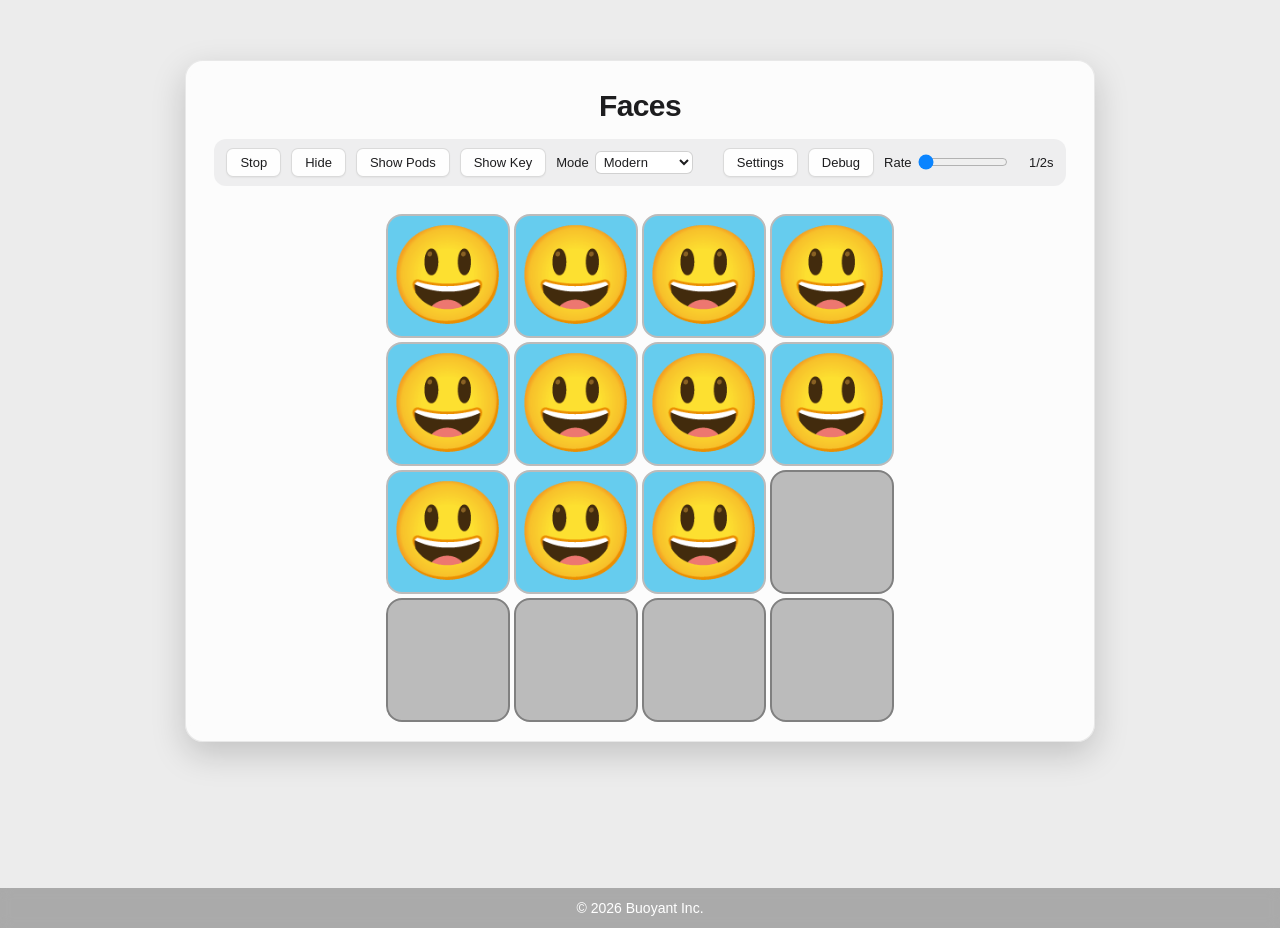
<file: web/index.html>
<!DOCTYPE html>
<HTML>

<HEAD>
  <!--
	SPDX-FileCopyrightText: 2022 Buoyant Inc.
	SPDX-License-Identifier: Apache-2.0

	Copyright 2022 Buoyant Inc.

	Licensed under the Apache License, Version 2.0 (the "License"); you may
	not use this file except in compliance with the License.  You may obtain
	a copy of the License at

	     http:#www.apache.org/licenses/LICENSE-2.0

	Unless required by applicable law or agreed to in writing, software
	distributed under the License is distributed on an "AS IS" BASIS,
	WITHOUT WARRANTIES OR CONDITIONS OF ANY KIND, either express or implied.
	See the License for the specific language governing permissions and
	limitations under the License.

	NOTE (faces-gui-mac-app): This file is a near-verbatim copy of
	faces-demo's assets/html/index.html. The only changes are:
	  1. The Go server's %%{...} template placeholders in the faces-config
	     block are replaced with safe static defaults; sim.js overwrites the
	     block at runtime with the live settings from the native app.
	  2. sim.js is loaded BEFORE faces.js to install the self-contained
	     face/smiley/color backend simulator (fake XMLHttpRequest). -->

  <!-- charset is required: buoyant.js/toolbar.js contain UTF-8 emoji literals,
       and without it WebKit/Chrome fall back to Latin-1 (mojibake). -->
  <meta charset="utf-8">

  <Title>Faces</Title>

  <link rel="stylesheet" href="faces.css?v=41">
  <link rel="stylesheet" href="theme.css">
  <link rel="stylesheet" href="buoyant.css?v=27">
  <link rel="stylesheet" href="cavern.css?v=27">
  <link rel="stylesheet" href="space.css?v=27">
  <link rel="stylesheet" href="garden.css?v=27">
  <link rel="stylesheet" href="claude.css?v=27">
  <link rel="stylesheet" href="fireworks.css?v=30">
  <link rel="stylesheet" href="snake.css?v=34">
  <link rel="stylesheet" href="derby.css?v=34">
  <link rel="stylesheet" href="bricks.css?v=51">
  <!-- skin.css restyles the chrome (card/toolbar/buttons) to feel macOS-native
       and defines the selectable appearances; loaded last so it can override. -->
  <link rel="stylesheet" href="skin.css?v=30">
  <!-- stats.css — unified HUD pills for all fun modes -->
  <link rel="stylesheet" href="stats.css?v=50">
</HEAD>

<!-- The appearance class is set live from Settings by sim.js (skin-system default). -->
<BODY class="skin-system">
  <div class="wrapper">
    <H1 style="text-align: center;">Faces</H1>

    <div id="toolbar" class="toolbar">
      <input id="btnToggle" type="button" value="Init..." class="roundedButton" />
      <input id="btnCounters" type="button" value="Init..." class="roundedButton" />
      <input id="btnShowPods" type="button" value="Init..." class="roundedButton" />
      <input id="btnShowKey" type="button" value="Show Key" class="roundedButton" style="display: none;" />
      <label id="modeControl" class="mode-control">
        <span>Mode</span>
        <select id="visualMode">
          <option value="legacy">Legacy</option>
          <option value="classic">Modern</option>
          <option value="buoyant">Buoyant</option>
          <option value="space">Space</option>
          <option value="cavern">Cavern</option>
          <option value="garden">Garden</option>
          <option value="claude">Claude &#x2736;</option>
          <option value="fireworks">Fireworks</option>
          <option value="snake">Snake Duel</option>
          <option value="derby">Grand Prix</option>
          <option value="bricks">Bricks</option>
        </select>
      </label>
      <div id="userDiv" class="inline">
        User: <input id="userName" contenteditable="true" placeholder="unknown">
      </div>
      <div id="timer" class="inline"></div>
    </div>

    <div id="keyPopup" class="key-popup-overlay" style="display: none;">
      <div class="key-popup-content">
        <div class="key-popup-header">
          <h2>Legend</h2>
          <button id="btnCloseKey" class="key-popup-close">&times;</button>
        </div>
        <div id="keyPopupBody" class="key-popup-body"></div>
      </div>
    </div>

    <div id="main">
      <div id="column1" class="inline-block float-left">
        <div id="cells" class="vert-margins"></div>
      </div>

      <div id="column2" class="inline-block float-left pod-stats">
        <div id="pods" class="vert-margins"></div>
      </div>

      <div id="column3" class="inline-block margins">
        <div id="key" class="vert-margins margin-left"></div>
      </div>
    </div>

    <div id="xhr"></div>

    <!-- <div id="log" class="log"><div> -->
  </div>

  <!-- Scene layers. Both must be DIRECT children of <body>: position:fixed
       full-bleed, and any transformed ancestor (the floating .wrapper uses
       translateX) would become the containing block and shrink them. -->
  <div id="buoyant-root" class="buoyant-root" aria-label="Buoyant Faces scene">
    <canvas id="buoyant-canvas"></canvas>
    <div class="buoyant-hud">
      <span id="buoyant-mode-label">Buoyant</span>
      <span id="buoyant-counts">0 active</span>
    </div>
  </div>

  <div id="cavern-root" class="cavern-root" aria-label="Cavern Faces scene">
    <canvas id="cavern-canvas"></canvas>
    <div class="cavern-hud">
      <span id="cavern-mode-label">Cavern</span>
      <span id="cavern-counts">0 explorers</span>
    </div>
  </div>

  <div id="space-root" class="space-root" aria-label="Space Faces scene">
    <canvas id="space-canvas"></canvas>
    <div class="space-hud">
      <span id="space-mode-label">Space</span>
      <span id="space-counts">0 missions</span>
    </div>
  </div>

  <div id="garden-root" class="garden-root" aria-label="Garden Faces scene">
    <canvas id="garden-canvas"></canvas>
    <div class="garden-hud">
      <span id="garden-mode-label">Garden</span>
      <span id="garden-counts">0 growing</span>
    </div>
  </div>

  <!-- claude-root: direct body child — transformed .wrapper would be the containing block for fixed -->
  <div id="claude-root" class="claude-root" aria-label="SYNAPSE neural network scene">
    <canvas id="claude-canvas"></canvas>
    <div class="claude-hud">
      <span id="claude-mode-label">SYNAPSE</span>
      <span id="claude-counts">0 signals</span>
    </div>
  </div>

  <!-- fireworks-root: fully procedural night-sky fireworks scene (no image asset) -->
  <div id="fireworks-root" class="fireworks-root" aria-label="Grand Finale fireworks scene">
    <canvas id="fireworks-canvas"></canvas>
    <div class="fireworks-hud">
      <span id="fireworks-mode-label">Fireworks</span>
      <span id="fireworks-counts">0 aloft</span>
    </div>
  </div>

  <!-- snake-root / derby-root: interactive keyboard game modes (procedural; HUD drawn on canvas) -->
  <div id="snake-root" class="snake-root" aria-label="Tint Snake Duel game">
    <canvas id="snake-canvas"></canvas>
  </div>

  <div id="derby-root" class="derby-root" aria-label="Slipstream Derby game">
    <canvas id="derby-canvas"></canvas>
  </div>

  <!-- bricks-root: fully procedural brick-wall mosaic scene (no image asset) -->
  <div id="bricks-root" class="bricks-root" aria-label="Brickworks wall scene">
    <canvas id="bricks-canvas"></canvas>
  </div>

  <footer class="site-footer">
    &copy; <span id="copyright-year"></span> Buoyant Inc.
  </footer>

  <script id="faces-config" type="application/json">
  {
    "user": "unknown",
    "userAgent": "faces-gui-mac-app",
    "userHeader": "X-Faces-User",
    "numRows": 4,
    "numCols": 4,
    "edgeSize": 1,
    "startActive": true,
    "hideKey": true,
    "showPods": false,
    "paintIntervalMs": 32000,
    "visualMode": "classic",
    "slowThresholdMs": 300
  }
  </script>
  <!-- status.js: shared HTTP-status classifier; must load before everything else -->
  <script src="status.js?v=1"></script>
  <script src="sim.js?v=34"></script>
  <script src="faces.js?v=51"></script>
  <script src="theme.js?v=27"></script>
  <script src="layout.js?v=29"></script>
  <!-- stats.js must load before scene scripts so __FACES_STATS__ is defined -->
  <script src="stats.js?v=51"></script>
  <!-- gamecore.js: shared engine for the game modes; must load before snake/derby -->
  <script src="gamecore.js?v=36"></script>
  <script src="buoyant.js?v=51"></script>
  <script src="cavern.js?v=51"></script>
  <script src="space.js?v=51"></script>
  <script src="garden.js?v=51"></script>
  <script src="claude.js?v=51"></script>
  <script src="fireworks.js?v=51"></script>
  <script src="snake.js?v=42"></script>
  <script src="derby.js?v=41"></script>
  <script src="bricks.js?v=57"></script>
  <script src="toolbar.js?v=34"></script>
  <script src="debug.js?v=28"></script>
</BODY>

</HTML>
</file>
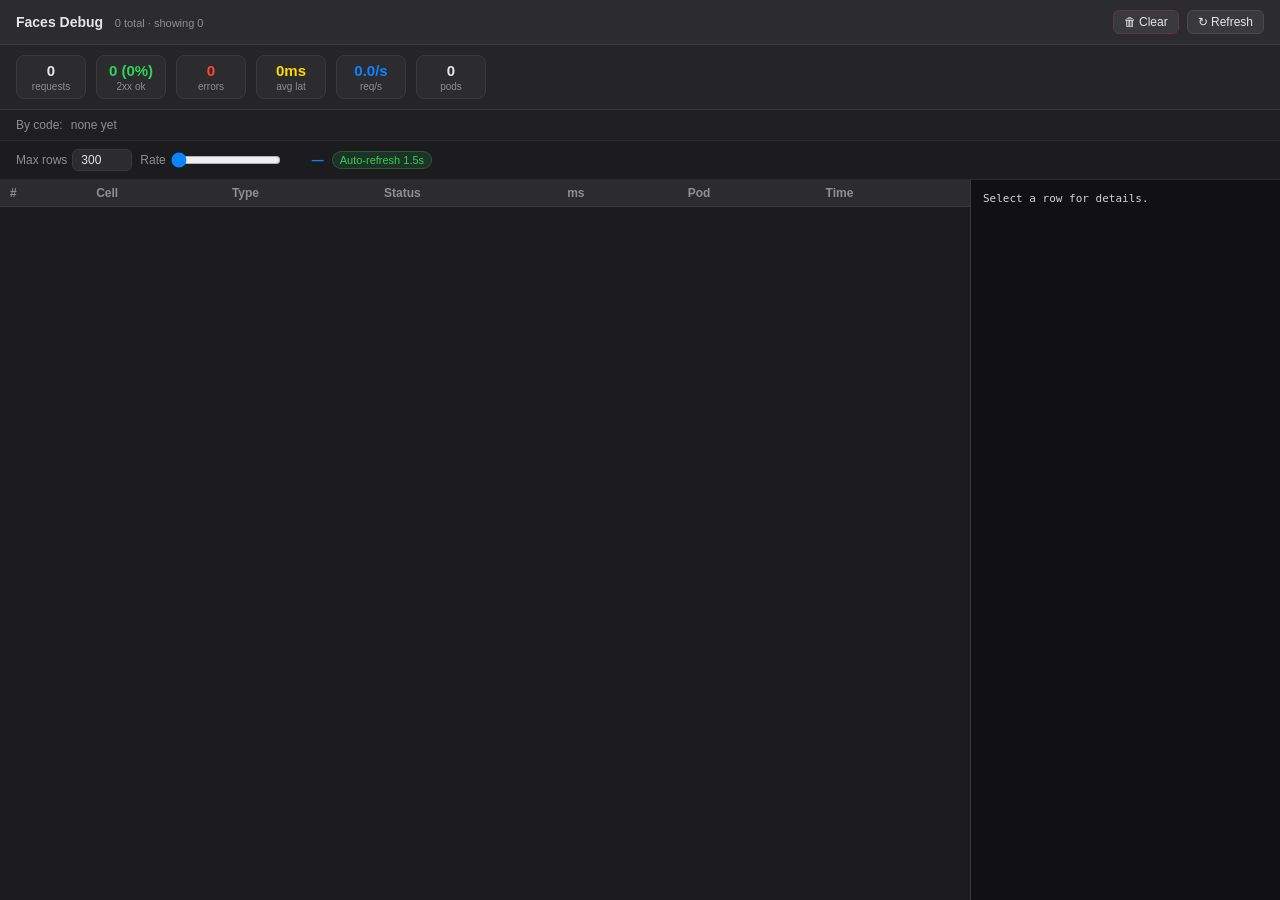
<file: web/debug-window.html>
<!DOCTYPE html>
<html lang="en">
<head>
<meta charset="utf-8">
<meta name="viewport" content="width=device-width,initial-scale=1">
<title>Faces Debug</title>
<style>
* { box-sizing: border-box; margin: 0; padding: 0; }
body {
  font-family: -apple-system, BlinkMacSystemFont, "Helvetica Neue", sans-serif;
  font-size: 13px;
  background: #1c1c1e;
  color: #e5e5ea;
  height: 100vh;
  display: flex;
  flex-direction: column;
  overflow: hidden;
}

/* ── Header ─────────────────────────────────────────────────────────── */
.dw-header {
  display: flex;
  align-items: center;
  justify-content: space-between;
  padding: 10px 16px;
  background: #2c2c2e;
  border-bottom: 1px solid #3a3a3c;
  flex-shrink: 0;
}
.dw-header strong { font-size: 14px; }
.dw-header small  { color: #8e8e93; font-size: 11px; margin-left: 8px; }
.dw-header button {
  background: #3a3a3c;
  border: 1px solid #4a4a4c;
  border-radius: 6px;
  color: #e5e5ea;
  font-size: 12px;
  cursor: pointer;
  padding: 4px 10px;
}
.dw-header button:hover { background: #4a4a4c; }
.dw-actions { display: flex; gap: 8px; }
#dw-clear { border-color: #5a3a3c; }
#dw-clear:hover { background: #5a2c2e; }

/* ── Overview bar ───────────────────────────────────────────────────── */
.dw-overview {
  display: flex;
  gap: 10px;
  padding: 10px 16px;
  background: #252527;
  border-bottom: 1px solid #3a3a3c;
  flex-shrink: 0;
  flex-wrap: wrap;
}
.dw-stat {
  display: flex;
  flex-direction: column;
  align-items: center;
  min-width: 70px;
  padding: 6px 10px;
  background: #2c2c2e;
  border: 1px solid #3a3a3c;
  border-radius: 8px;
}
.dw-stat-val   { font-weight: 600; font-size: 15px; }
.dw-stat-label { font-size: 10px; color: #8e8e93; margin-top: 2px; }
.dw-ok  { color: #30d158; }
.dw-err { color: #ff453a; }
.dw-lat { color: #ffd60a; }
.dw-rps { color: #0a84ff; }

/* ── Per-status-code breakdown ───────────────────────────────────────── */
.dw-codes {
  display: flex;
  gap: 6px;
  flex-wrap: wrap;
  align-items: center;
  padding: 8px 16px;
  background: #1f1f21;
  border-bottom: 1px solid #2c2c2e;
  flex-shrink: 0;
  font-size: 12px;
}
.dw-codes .dw-codes-label { color: #8e8e93; margin-right: 2px; }
.dw-code {
  display: inline-flex;
  gap: 5px;
  align-items: baseline;
  padding: 2px 8px;
  border-radius: 6px;
  background: #2c2c2e;
  border: 1px solid #3a3a3c;
  font-variant-numeric: tabular-nums;
}
.dw-code b { font-weight: 700; }
.dw-code .dw-code-n { color: #8e8e93; }
.dw-code.c-ok   b { color: #30d158; }
.dw-code.c-warn b { color: #ffd60a; }  /* 3xx / 429 / 599 */
.dw-code.c-bad  b { color: #ff453a; }  /* 4xx (non-429) / 5xx / 0 */

/* ── Toolbar ────────────────────────────────────────────────────────── */
.dw-toolbar {
  display: flex;
  align-items: center;
  gap: 8px;
  padding: 8px 16px;
  background: #1c1c1e;
  border-bottom: 1px solid #2c2c2e;
  flex-shrink: 0;
}
.dw-toolbar label {
  font-size: 12px;
  color: #8e8e93;
  display: flex;
  align-items: center;
  gap: 5px;
}
.dw-toolbar input[type="text"] {
  background: #2c2c2e;
  border: 1px solid #3a3a3c;
  border-radius: 6px;
  color: #e5e5ea;
  font-size: 12px;
  padding: 3px 8px;
  width: 60px;
}
.dw-rate input[type="range"] { width: 110px; accent-color: #0a84ff; cursor: pointer; vertical-align: middle; }
#dw-rate-val { display: inline-block; min-width: 38px; text-align: right; font-variant-numeric: tabular-nums; color: #0a84ff; font-weight: 600; }
.dw-auto-badge {
  font-size: 11px;
  color: #30d158;
  background: rgba(48, 209, 88, 0.12);
  border: 1px solid rgba(48,209,88,0.25);
  border-radius: 10px;
  padding: 2px 7px;
}

/* ── Split body ──────────────────────────────────────────────────────── */
.dw-body {
  display: flex;
  flex: 1;
  overflow: hidden;
}

/* ── Request table ───────────────────────────────────────────────────── */
.dw-table-wrap {
  flex: 1;
  overflow-y: auto;
  overflow-x: hidden;
}
table { width: 100%; border-collapse: collapse; font-size: 12px; }
thead th {
  position: sticky;
  top: 0;
  background: #2c2c2e;
  padding: 6px 10px;
  text-align: left;
  font-weight: 600;
  color: #8e8e93;
  border-bottom: 1px solid #3a3a3c;
  white-space: nowrap;
}
tbody tr { cursor: pointer; }
tbody tr:hover { background: #2c2c2e; }
tbody tr.sel  { background: #3a3a3c; }
tbody td {
  padding: 4px 10px;
  border-bottom: 1px solid #222224;
  white-space: nowrap;
  overflow: hidden;
  text-overflow: ellipsis;
  max-width: 140px;
}
.ok  { color: #30d158; }
.bad { color: #ff453a; }
.warn { color: #ffd60a; }

/* ── Detail panel ────────────────────────────────────────────────────── */
.dw-detail {
  width: 310px;
  flex-shrink: 0;
  border-left: 1px solid #3a3a3c;
  display: flex;
  flex-direction: column;
  overflow: hidden;
}
.dw-detail pre {
  flex: 1;
  overflow: auto;
  padding: 12px;
  font-size: 11px;
  font-family: "SF Mono", Menlo, monospace;
  color: #d4d4d8;
  background: #111113;
  white-space: pre-wrap;
  word-break: break-all;
}
</style>
</head>
<body>
<div class="dw-header">
  <div>
    <strong>Faces Debug</strong>
    <small id="dw-summary">loading…</small>
  </div>
  <div class="dw-actions">
    <button id="dw-clear" title="Clear all captured requests and start fresh">&#x1F5D1; Clear</button>
    <button id="dw-refresh">&#x21BB; Refresh</button>
  </div>
</div>
<div class="dw-overview" id="dw-overview"></div>
<div class="dw-codes" id="dw-codes"></div>
<div class="dw-toolbar">
  <label>
    Max rows
    <input type="text" id="dw-limit" value="300">
  </label>
  <label class="dw-rate" title="Fun-mode request rate (events/sec admitted to the scene). Applies to the live app.">
    Rate
    <input type="range" id="dw-rate" min="0" max="1" step="0.01" value="0">
    <span id="dw-rate-val">—</span>
  </label>
  <span class="dw-auto-badge">Auto-refresh 1.5s</span>
</div>
<div class="dw-body">
  <div class="dw-table-wrap">
    <table>
      <thead><tr>
        <th>#</th><th>Cell</th><th>Type</th><th>Status</th>
        <th>ms</th><th>Pod</th><th>Time</th>
      </tr></thead>
      <tbody id="dw-tbody"></tbody>
    </table>
  </div>
  <div class="dw-detail">
    <pre id="dw-detail">Select a row for details.</pre>
  </div>
</div>

<script src="status.js"></script>
<script>
// debug-window.html — pop-out panel loaded by DebugWindowController (NSPanel).
// Swift calls window.__refresh__(jsonString) on a 1.5s timer.
// Falls back to self-updating via webkit.messageHandlers.getDebugEntries if available.

var entries = [];
var selected = null;
var limitEl  = document.getElementById("dw-limit");
var summaryEl = document.getElementById("dw-summary");
var overviewEl = document.getElementById("dw-overview");
var codesEl  = document.getElementById("dw-codes");
var tbody    = document.getElementById("dw-tbody");
var detailEl = document.getElementById("dw-detail");

// ── RPS control ──────────────────────────────────────────────────────────────
// Mirrors the toolbar slider's log scale. Drives the live app's fun-mode rate
// through Swift (messageHandlers.setDebugRate → __applyRateFromExternal__).
var rateEl    = document.getElementById("dw-rate");
var rateValEl = document.getElementById("dw-rate-val");
var rateCap   = 20;            // updated from each snapshot (200 in super mode)
var LOG_MIN   = Math.log2(0.5);
function logMax()       { return Math.log2(rateCap); }
function sliderToRate(p){ return Math.max(0.5, Math.min(rateCap, Math.pow(2, LOG_MIN + p * (logMax() - LOG_MIN)))); }
function rateToSlider(r){ return (Math.log2(Math.max(0.5, r)) - LOG_MIN) / (logMax() - LOG_MIN); }
function fmtRate(r) {
  if (r < 1)  return "1/" + Math.round(1 / r) + "s";
  if (r >= 10) return Math.round(r) + "/s";
  return (Math.round(r * 10) / 10) + "/s";
}
function setRateInfo(rate, max) {
  if (typeof max === "number" && max > 0) rateCap = max;
  // Don't yank the slider out from under an active drag.
  if (document.activeElement === rateEl) return;
  rateEl.value = rateToSlider(rate);
  rateValEl.textContent = fmtRate(rate);
}
rateEl.addEventListener("input", function () {
  rateValEl.textContent = fmtRate(sliderToRate(parseFloat(rateEl.value)));
});
rateEl.addEventListener("change", function () {
  var r = sliderToRate(parseFloat(rateEl.value));
  rateValEl.textContent = fmtRate(r);
  var mh = window.webkit && window.webkit.messageHandlers && window.webkit.messageHandlers.setDebugRate;
  if (mh) { try { mh.postMessage(r); } catch (e) {} }
});

function esc(s) {
  return String(s == null ? "" : s)
    .replace(/&/g,"&amp;").replace(/</g,"&lt;").replace(/>/g,"&gt;")
    .replace(/"/g,"&quot;");
}

function render() {
  var limit = Math.min(1000, Math.max(1, parseInt(limitEl.value) || 300));
  var list  = entries.slice(-limit).reverse();

  // Summary
  summaryEl.textContent = entries.length + " total · showing " + list.length;

  // Overview stats
  var ok   = list.filter(function(e){ return e.status >= 200 && e.status < 300; });
  var err  = list.filter(function(e){ return e.status >= 400 || e.status === 0; });
  var sumLat = 0; list.forEach(function(e){ sumLat += (e.latencyMs||0); });
  var avgLat = list.length ? Math.round(sumLat/list.length) : 0;
  var now10  = Date.now() - 10000;
  var recent = entries.filter(function(e){ return e.ts > now10; }).length;
  var rps    = (recent/10).toFixed(1);
  var pods   = new Set(); list.forEach(function(e){ if(e.pod) pods.add(e.pod); });

  overviewEl.innerHTML =
    stat(list.length, "", "requests") +
    stat(ok.length + " (" + (list.length ? Math.round(ok.length*100/list.length) : 0) + "%)", "ok", "2xx ok") +
    stat(err.length, "err", "errors") +
    stat(avgLat + "ms", "lat", "avg lat") +
    stat(rps + "/s", "rps", "req/s") +
    stat(pods.size, "", "pods");

  // Per-status-code breakdown — counts EVERY distinct HTTP status seen (incl.
  // 429 rate-limits, 504 timeouts, 599 latched, 0 network errors), over the
  // full captured buffer so nothing is silently lumped into "errors".
  var codeCounts = {};
  entries.forEach(function(e){ var s = (e.status == null ? 0 : e.status); codeCounts[s] = (codeCounts[s]||0) + 1; });
  var codeKeys = Object.keys(codeCounts).map(Number).sort(function(a,b){ return a-b; });
  codesEl.innerHTML = '<span class="dw-codes-label">By code:</span>' + (codeKeys.length
    ? codeKeys.map(function(s){
        var cls = "c-" + window.__FACES_STATUS__.tone(s);
        return '<span class="dw-code ' + cls + '"><b>' + (s === 0 ? "ERR" : s) +
               '</b><span class="dw-code-n">' + codeCounts[s] + '</span></span>';
      }).join("")
    : '<span class="dw-codes-label">none yet</span>');

  // Table
  var frag = document.createDocumentFragment();
  list.forEach(function(e) {
    var tr = document.createElement("tr");
    if (selected && e.id === selected) tr.className = "sel";
    tr.dataset.id = e.id;
    var cls  = window.__FACES_STATUS__.tone(e.status);
    var ts   = e.ts ? new Date(e.ts).toLocaleTimeString() : "";
    tr.innerHTML =
      "<td>" + e.id + "</td>" +
      "<td>" + (e.row != null ? e.row + "," + e.col : "–") + "</td>" +
      "<td>" + esc(e.which || "") + "</td>" +
      '<td class="' + cls + '">' + e.status + "</td>" +
      "<td>" + (e.latencyMs || 0) + "</td>" +
      "<td>" + esc(e.pod || "") + "</td>" +
      "<td>" + esc(ts) + "</td>";
    frag.appendChild(tr);
  });
  tbody.innerHTML = "";
  tbody.appendChild(frag);
}

function stat(val, cls, label) {
  return '<div class="dw-stat">' +
    '<span class="dw-stat-val' + (cls ? ' dw-' + cls : '') + '">' + val + '</span>' +
    '<span class="dw-stat-label">' + label + '</span>' +
    '</div>';
}

function showDetail(id) {
  selected = id;
  var e = entries.find(function(x){ return x.id === id; });
  if (!e) { detailEl.textContent = "Not found."; return; }
  var body = e.body;
  try { body = JSON.parse(e.body); } catch(_) {}
  detailEl.textContent = JSON.stringify({
    id: e.id,
    time: e.ts ? new Date(e.ts).toISOString() : null,
    mode: e.mode,
    url:  e.url,
    cell: { row: e.row, col: e.col, type: e.which },
    requestHeaders: e.requestHeaders || {},
    status: e.status,
    latencyMs: e.latencyMs,
    pod: e.pod,
    error: e.error,
    body: body,
  }, null, 2);
  // Highlight the selected row without full re-render
  document.querySelectorAll("tr.sel").forEach(function(r){ r.classList.remove("sel"); });
  var tr = tbody.querySelector('tr[data-id="' + id + '"]');
  if (tr) tr.classList.add("sel");
}

tbody.addEventListener("click", function(e) {
  var tr = e.target.closest && e.target.closest("tr[data-id]");
  if (tr) showDetail(Number(tr.dataset.id));
});

document.getElementById("dw-refresh").addEventListener("click", refresh);

// Clear: tell the native app to clear the main webview's debug bus (it will push
// an empty snapshot straight back); also blank the panel immediately for feedback.
document.getElementById("dw-clear").addEventListener("click", function () {
  var mh = window.webkit && window.webkit.messageHandlers && window.webkit.messageHandlers.clearDebug;
  if (mh) { try { mh.postMessage(""); } catch (e) {} }
  entries = []; selected = null;
  detailEl.textContent = "Select a row for details.";
  render();
});

// Swift calls this with a serialized snapshot. New shape: { entries, rate, max }.
// A bare array is still accepted for backward compatibility.
window.__refresh__ = function(jsonStr) {
  var parsed;
  try { parsed = JSON.parse(jsonStr); } catch(_) { return; }
  if (Array.isArray(parsed)) {
    entries = parsed || [];
  } else if (parsed && typeof parsed === "object") {
    entries = parsed.entries || [];
    if (typeof parsed.rate === "number") setRateInfo(parsed.rate, parsed.max);
  } else {
    return;
  }
  // Drop a stale selection (e.g. after Clear) so the detail pane doesn't keep
  // showing a request that no longer exists.
  if (selected != null && !entries.some(function(e){ return e.id === selected; })) {
    selected = null;
    detailEl.textContent = "Select a row for details.";
  }
  render();
};

function refresh() {
  var mh = window.webkit && window.webkit.messageHandlers;
  // Native panel: ask Swift to pull a fresh snapshot (it pushes back via __refresh__).
  if (mh && mh.refreshDebug) { try { mh.refreshDebug.postMessage(""); } catch (e) {} return; }
  // Browser fallback: reply-style getDebugEntries if the host provides it.
  if (mh && mh.getDebugEntries) {
    mh.getDebugEntries.postMessage({}).then(function(json) {
      try { entries = JSON.parse(json) || []; } catch(_) {}
      render();
    }).catch(function(){});
  }
}

// Initial render (entries may be empty; Swift will push data shortly).
render();
</script>
</body>
</html>
</file>
<file: web/faces.css>
/* SPDX-FileCopyrightText: 2022 Buoyant Inc.
 * SPDX-License-Identifier: Apache-2.0
 *
 * Copyright 2022 Buoyant Inc.
 *
 * Licensed under the Apache License, Version 2.0 (the "License"); you may
 * not use this file except in compliance with the License.  You may obtain
 * a copy of the License at
 *
 *     http://www.apache.org/licenses/LICENSE-2.0
 *
 * Unless required by applicable law or agreed to in writing, software
 * distributed under the License is distributed on an "AS IS" BASIS,
 * WITHOUT WARRANTIES OR CONDITIONS OF ANY KIND, either express or implied.
 * See the License for the specific language governing permissions and
 * limitations under the License.
 */

:root {
    --legend-scale: 1;
    --wrapper-max: 1500px;
}

h1 {
    font-family: sans-serif;
}

.key {
    font-family: sans-serif;
    font-size: calc(32px * var(--legend-scale));
    font-weight: bold;
    display: inline-block;
}

.key-cell {
    display: inline-block;
    border: 2px solid grey;
    border-radius: 8px;
    height: calc(60px * var(--legend-scale));
    width: calc(60px * var(--legend-scale));
    margin: 2px;
    font-size: calc(48px * var(--legend-scale));
    text-align: center;
    vertical-align: middle;
}

.margin-left {
    margin-left: 1em;
}

.inline-block {
    display: inline-block;
}

.float-left {
    float: left;
}

.cell {
    display: inline-block;
    border: 2px solid grey;
    border-radius: 16px;
    height: 120px;
    width: 120px;
    margin: 2px;
    text-align: center;
    vertical-align: middle;
    position: relative;
}

/* Pulse on repaint: a quick scale-up + glow so it's obvious a cell just updated.
   Added/removed by faces.js (pulseCell), gated by the "Pulse on update" setting. */
@keyframes cell-pulse {
    0%   { transform: scale(1);    box-shadow: 0 0 0 0 rgba(255, 255, 255, 0); }
    35%  { transform: scale(1.09); box-shadow: 0 0 18px 6px rgba(255, 255, 255, 0.6); }
    100% { transform: scale(1);    box-shadow: 0 0 0 0 rgba(255, 255, 255, 0); }
}
.cell.cell-pulse {
    animation: cell-pulse 0.45s ease-out;
    z-index: 5;   /* rise above neighbours during the pop */
}

.cell-count {
    position: absolute;
    background: white;
    border-radius: 14px 0px 14px 0px;
    width: 2em;
    bottom: 1px;
    right: 1px;
    color: black;
    z-index: 999;
}

.cell-pod-info {
    display: inline-block;
    position: relative;
    text-align: center;
}

.cell-pod-id {
    position: absolute;
    top: 4px;
    left: 4px;
    width: 120px;
    border-radius: 14px 14px 0px 0px;
    font-family: sans-serif;
    background: white;
    z-index: 999;
}

.faded-pod-id {
    color: rgba(.5, .5, .5, .5);
    font-style: italic;
}

.cell-smiley {
    background: transparent;
    text-align: center;
    font-size: 96px;
}

.cell-shape {
    display: inline-block;
    height: 120px;
    width: 120px;
}

.cell-quote {
    display: inline-block;
    vertical-align: top;
}

.cell-quote-text {
    vertical-align: top;
    margin: 1px;
}

.qtext {
    position: relative;
    font-size: 14px;
    color: black;
    width: 215px;
    margin: 5px;
}

.qtext-concat {
    position: relative;
    display: inline-block;
    word-wrap: break-word;
    overflow: hidden;
    max-height: 4.8em;
    /* (Number of lines you want visible) * (line-height) */
    line-height: 1.2em;
    text-align: left;
}

.qtext.ellipsis::after {
    content: "...";
    position: absolute;
    right: -12px;
    bottom: 4px;
}

.marker {
    display: inline-block;
    border: 1px solid black;
    width: 50px;
    height: 50px;
    margin: 2px;
}

.pod-stats {
    margin-left: .5em;
    margin-right: .5em;
    border-left: 2px solid grey;
    border-right: 2px solid grey;
    padding-left: .5em;
    padding-right: .5em;
    max-width: 258px !important;
    width: 258px !important;
}

.inline {
    display: inline;
}

.margins {
    margin-left: .5em;
    margin-right: 0.5em;
}

.vert-margins {
    margin-top: .5em;
    margin-bottom: .5em;
}

.roundedButton {
    border-radius: 7px;
    min-width: 5em;
}

.log {
    border-top: 1px solid gray;
    padding-top: .3em;
}

.wrapper {
    width: min(95vw, var(--wrapper-max));
    max-width: var(--wrapper-max);
    margin: 2em auto;
    padding: 2em;
    border: 3px solid #888;
    border-radius: 10px;
    background-color: #fdfdfd;
    box-shadow: 0 4px 12px rgba(0, 0, 0, 0.1);
    overflow: auto;
}

body {
    display: flex;
    flex-direction: column;
    min-height: 100vh;
}

.site-footer {
    margin-top: auto;
    text-align: center;
    padding: 0.75rem 1rem;
    font-family: sans-serif;
    font-size: 14px;
    color: #ffffff;
    background: rgba(0, 0, 0, 0.25);
    backdrop-filter: saturate(180%) blur(6px);
}

#main {
    display: flex;
    justify-content: center;
    align-items: stretch;
    gap: 16px;
    flex-wrap: wrap;
}

#column1,
#column2,
#column3 {
    float: none;
}

#column3:empty {
    display: none;
}

.toolbar {
    display: flex;
    flex-wrap: wrap;
    gap: 8px;
    margin: 0 0 12px 0;
    align-items: center;
    justify-content: center;
}

.key-popup-overlay {
    position: fixed;
    top: 0;
    left: 0;
    width: 100%;
    height: 100%;
    background-color: rgba(0, 0, 0, 0.7);
    z-index: 9999;
    display: flex;
    align-items: center;
    justify-content: center;
}

.key-popup-content {
    background-color: #fdfdfd;
    border: 3px solid #888;
    border-radius: 10px;
    padding: 2em;
    max-width: 90vw;
    max-height: 90vh;
    overflow: auto;
    box-shadow: 0 8px 24px rgba(0, 0, 0, 0.3);
}

.key-popup-header {
    display: flex;
    justify-content: space-between;
    align-items: center;
    margin-bottom: 1em;
}

.key-popup-header h2 {
    margin: 0;
    font-family: sans-serif;
}

.key-popup-close {
    background: none;
    border: none;
    font-size: 32px;
    font-weight: bold;
    color: #888;
    cursor: pointer;
    padding: 0;
    width: 40px;
    height: 40px;
    line-height: 32px;
    border-radius: 50%;
    transition: all 0.2s;
}

.key-popup-close:hover {
    background-color: #e0e0e0;
    color: #333;
}

.key-popup-body {
    font-family: sans-serif;
}
</file>
<file: web/theme.css>
/* theme.css — sizing for image-based emoji themes (theme.js).
 * Not part of the original faces-demo. Emoji <img>s scale with the surrounding
 * font-size so they drop in exactly where the native glyph would render.
 * SPDX-License-Identifier: Apache-2.0 */

img.emoji-img {
    width: 1em;
    height: 1em;
    margin: 0;
    padding: 0;
    vertical-align: middle;
    display: inline-block;
    object-fit: contain;
    /* keep them crisp and non-interactive */
    user-select: none;
    -webkit-user-drag: none;
}

.cell-smiley img.emoji-img {
    display: block;
    width: 0.92em;
    height: 0.92em;
    margin: 0.04em auto 0;
}

.key-cell img.emoji-img {
    display: block;
    width: 0.86em;
    height: 0.86em;
    margin: 0.07em auto 0;
}
</file>
<file: web/buoyant.css>
/* buoyant.css — Buoyant animated landscape scene.
 *
 * Shared chrome (full-bleed shell, floating toolbar, Classic-chrome hiding,
 * rate control, user pill) is in skin.css under body.visual-fun.
 * This file only adds Buoyant-specific things.
 *
 * SPDX-License-Identifier: Apache-2.0 */

/* ── Mode selector pill (shared across all fun modes via .mode-control) ─── */
/* Base styles now in skin.css; only Buoyant-specific overrides here. */

/* ── Scene root ─────────────────────────────────────────────────────────── */

.buoyant-root {
    display: none;
    position: fixed;
    inset: 0;
    z-index: 0;
    overflow: hidden;
    background: #8fd9ff;   /* sky-blue fallback while blue-sky.png loads */
}

body.visual-buoyant .buoyant-root {
    display: block;
}

#buoyant-canvas {
    display: block;
    width: 100%;
    height: 100%;
    image-rendering: pixelated;
}

/* ── Buoyant HUD (top-right counts pill) ─────────────────────────────────── */

.buoyant-hud {
    position: absolute;
    right: 14px;
    top: 14px;
    display: inline-flex;
    flex-direction: column;
    align-items: flex-end;
    gap: 6px;
    pointer-events: none;
    font: 16px -apple-system, BlinkMacSystemFont, sans-serif;
    color: rgba(24, 45, 70, 0.90);
}

.buoyant-hud > span {
    padding: 7px 13px;
    border-radius: 999px;
    background: rgba(255, 255, 255, 0.70);
    border: 1px solid rgba(255, 255, 255, 0.78);
    -webkit-backdrop-filter: blur(12px);
    backdrop-filter: blur(12px);
    font-weight: 600;
}

/* ── Buoyant key popup ───────────────────────────────────────────────────── */

.buoyant-key-overlay {
    position: fixed;
    inset: 0;
    z-index: 30;
    display: none;
    align-items: center;
    justify-content: center;
    background: rgba(15, 30, 50, 0.45);
    -webkit-backdrop-filter: blur(6px);
    backdrop-filter: blur(6px);
}

.buoyant-key-overlay.open {
    display: flex;
}

.buoyant-key-card {
    width: min(680px, calc(100vw - 60px));
    max-height: min(80vh, 780px);
    overflow-y: auto;
    background: var(--card-bg, rgba(255, 255, 255, 0.97));
    color: var(--text, #1b2a3a);
    border: 1px solid rgba(255, 255, 255, 0.55);
    border-radius: 16px;
    box-shadow: 0 24px 70px rgba(0, 0, 0, 0.35);
    padding: 18px 22px 22px;
    font: 13px -apple-system, BlinkMacSystemFont, sans-serif;
}

.buoyant-key-header {
    display: flex;
    align-items: center;
    justify-content: space-between;
}

.buoyant-key-header h2 { margin: 0; font-size: 16px; }

.buoyant-key-close {
    border: 0;
    background: transparent;
    font-size: 24px;
    line-height: 1;
    cursor: pointer;
    color: var(--text-dim, #667);
    padding: 2px 6px;
}

.bk-intro {
    margin: 6px 0 12px;
    color: var(--text-dim, #566);
    line-height: 1.45;
}

.bk-row {
    display: grid;
    grid-template-columns: 40px 1fr;
    gap: 10px;
    padding: 9px 10px;
    border-radius: 10px;
    line-height: 1.4;
}

.bk-row.bk-star {
    background: rgba(238, 102, 119, 0.12);
    border: 1px solid rgba(238, 102, 119, 0.35);
}

.bk-icon  { font-size: 24px; line-height: 1.25; text-align: center; }
.bk-title { font-weight: 700; }
.bk-desc  { opacity: 0.92; }
.bk-how   { margin-top: 3px; color: var(--text-dim, #567); }
.bk-how b { color: var(--text, #234); font-weight: 600; }
</file>
<file: web/cavern.css>
/* cavern.css — Cavern visual mode layout.
 *
 * Shared chrome (full-bleed shell, floating toolbar, rate control, etc.) is in
 * skin.css under body.visual-fun and body.visual-cavern. This file only adds
 * Cavern-specific elements: the scene root, HUD, key popup, and scoreboard.
 *
 * SPDX-License-Identifier: Apache-2.0 */

/* ── Scene root ─────────────────────────────────────────────────────────── */

.cavern-root {
  display: none;
  position: fixed;
  inset: 0;
  z-index: 0;
  overflow: hidden;
  background: #1c1008;   /* cave-dark fallback */
}

body.visual-cavern .cavern-root {
  display: block;
}

#cavern-canvas {
  display: block;
  width: 100%;
  height: 100%;
  image-rendering: pixelated;
}

/* ── Cavern HUD ─────────────────────────────────────────────────────────── */

.cavern-hud {
  position: absolute;
  right: 14px;
  top: 14px;
  display: inline-flex;
  flex-direction: column;
  align-items: flex-end;
  gap: 6px;
  pointer-events: none;
  font: 16px -apple-system, BlinkMacSystemFont, sans-serif;
  color: rgba(255, 235, 180, 0.92);
}

.cavern-hud > span {
  padding: 7px 13px;
  border-radius: 999px;
  background: rgba(30, 18, 8, 0.65);
  border: 1px solid rgba(120, 80, 30, 0.50);
  -webkit-backdrop-filter: blur(10px);
  backdrop-filter: blur(10px);
  font-weight: 600;
}

/* ── Cavern key popup ────────────────────────────────────────────────────── */

.cavern-key-overlay {
  position: fixed;
  inset: 0;
  z-index: 30;
  display: none;
  align-items: center;
  justify-content: center;
  background: rgba(30, 16, 5, 0.50);
  -webkit-backdrop-filter: blur(6px);
  backdrop-filter: blur(6px);
}

.cavern-key-overlay.open { display: flex; }

.cavern-key-card {
  width: min(680px, calc(100vw - 60px));
  max-height: min(80vh, 780px);
  overflow-y: auto;
  background: var(--card-bg, rgba(255, 252, 245, 0.97));
  color: var(--text, #2a1f12);
  border: 1px solid rgba(255, 230, 180, 0.55);
  border-radius: 16px;
  box-shadow: 0 24px 70px rgba(0, 0, 0, 0.45);
  padding: 18px 22px 22px;
  font: 13px -apple-system, BlinkMacSystemFont, sans-serif;
}
</file>
<file: web/space.css>
/* space.css — Space visual mode layout.
 *
 * Shared chrome in skin.css under body.visual-fun and body.visual-space.
 * This file adds Space-specific scene root, HUD, and key popup styles.
 *
 * SPDX-License-Identifier: Apache-2.0 */

/* ── Scene root ─────────────────────────────────────────────────────────── */

.space-root {
    display: none;
    position: fixed;
    inset: 0;
    z-index: 0;
    overflow: hidden;
    background: #020818;   /* deep-space fallback */
}

body.visual-space .space-root {
    display: block;
}

#space-canvas {
    display: block;
    width: 100%;
    height: 100%;
    image-rendering: pixelated;
}

/* ── Space HUD ──────────────────────────────────────────────────────────── */

.space-hud {
    position: absolute;
    right: 14px;
    top: 14px;
    display: inline-flex;
    flex-direction: column;
    align-items: flex-end;
    gap: 6px;
    pointer-events: none;
    font: 16px -apple-system, BlinkMacSystemFont, sans-serif;
    color: rgba(200, 220, 255, 0.92);
}

.space-hud > span {
    padding: 7px 13px;
    border-radius: 999px;
    background: rgba(8, 14, 45, 0.72);
    border: 1px solid rgba(80, 130, 210, 0.45);
    -webkit-backdrop-filter: blur(12px);
    backdrop-filter: blur(12px);
    font-weight: 600;
}

/* ── Space key popup ─────────────────────────────────────────────────────── */

.space-key-overlay {
    position: fixed;
    inset: 0;
    z-index: 30;
    display: none;
    align-items: center;
    justify-content: center;
    background: rgba(5, 10, 30, 0.55);
    -webkit-backdrop-filter: blur(6px);
    backdrop-filter: blur(6px);
}

.space-key-overlay.open { display: flex; }

.space-key-card {
    width: min(680px, calc(100vw - 60px));
    max-height: min(80vh, 780px);
    overflow-y: auto;
    background: rgba(12, 22, 55, 0.97);
    color: rgba(210, 230, 255, 0.95);
    border: 1px solid rgba(80, 120, 220, 0.45);
    border-radius: 16px;
    box-shadow: 0 24px 70px rgba(0, 10, 60, 0.65);
    padding: 18px 22px 22px;
    font: 13px -apple-system, BlinkMacSystemFont, sans-serif;
}
</file>
<file: web/garden.css>
/* garden.css — Garden visual mode layout.
 *
 * Shared chrome in skin.css under body.visual-fun. This file only adds
 * Garden-specific scene root, HUD, and key popup styles.
 *
 * SPDX-License-Identifier: Apache-2.0 */

/* ── Scene root ─────────────────────────────────────────────────────────── */

.garden-root {
  display: none;
  position: fixed;
  inset: 0;
  z-index: 0;
  overflow: hidden;
  background: #4a7a30;   /* green fallback while garden.png loads */
}

body.visual-garden .garden-root {
  display: block;
}

#garden-canvas {
  display: block;
  width: 100%;
  height: 100%;
  image-rendering: pixelated;
}

/* ── Garden HUD ─────────────────────────────────────────────────────────── */

.garden-hud {
  position: absolute;
  right: 14px;
  top: 14px;
  display: inline-flex;
  flex-direction: column;
  align-items: flex-end;
  gap: 6px;
  pointer-events: none;
  font: 16px -apple-system, BlinkMacSystemFont, sans-serif;
  color: rgba(30, 60, 15, 0.95);
}

.garden-hud > span {
  padding: 7px 13px;
  border-radius: 999px;
  background: rgba(255, 255, 255, 0.55);
  border: 1px solid rgba(100, 160, 50, 0.40);
  -webkit-backdrop-filter: blur(10px);
  backdrop-filter: blur(10px);
  font-weight: 600;
}

/* ── Garden key popup ────────────────────────────────────────────────────── */

.garden-key-overlay {
  display: none;
  position: fixed;
  inset: 0;
  z-index: 100;
  background: rgba(0, 0, 0, 0.45);
  backdrop-filter: blur(4px);
  -webkit-backdrop-filter: blur(4px);
  align-items: center;
  justify-content: center;
}

.garden-key-overlay.open { display: flex; }

.garden-key-card {
  background: rgba(240, 255, 230, 0.96);
  border: 1px solid rgba(100, 180, 60, 0.45);
  border-radius: 16px;
  box-shadow: 0 8px 40px rgba(0, 0, 0, 0.35);
  padding: 20px 24px 18px;
  max-width: 560px;
  width: 90vw;
  max-height: 82vh;
  overflow-y: auto;
  color: #1a3010;
  font-size: 13px;
}

.garden-key-header {
  display: flex;
  align-items: center;
  justify-content: space-between;
  margin-bottom: 8px;
}

.garden-key-header h2 {
  margin: 0;
  font-size: 16px;
  font-weight: 700;
  color: #2a5018;
}

.garden-key-close {
  background: none;
  border: none;
  font-size: 22px;
  cursor: pointer;
  color: #5a7040;
  line-height: 1;
  padding: 0 4px;
}

.gk-intro {
  font-size: 12px;
  color: #4a6030;
  margin: 0 0 12px;
  line-height: 1.5;
}

.gk-row {
  display: flex;
  gap: 12px;
  padding: 9px 0;
  border-bottom: 1px solid rgba(100, 160, 60, 0.18);
}

.gk-row:last-child { border-bottom: none; }
.gk-star { background: rgba(100, 200, 60, 0.10); border-radius: 8px; padding: 9px 8px; }
.gk-icon { font-size: 22px; width: 32px; flex-shrink: 0; text-align: center; line-height: 1.3; }
.gk-title { font-weight: 700; font-size: 13px; color: #1a3010; margin-bottom: 3px; }
.gk-desc  { font-size: 12px; color: #3a5028; line-height: 1.45; margin-bottom: 4px; }
.gk-how   { font-size: 11px; color: #5a7040; line-height: 1.4; }
</file>
<file: web/claude.css>
/* SYNAPSE — Claude Mode full-bleed shell */

#claude-root {
  position: fixed; inset: 0; z-index: 0;
  background: #050810;
  display: none;
  overflow: hidden;
}
body.visual-claude #claude-root { display: block; }
body.visual-claude #claude-root canvas { display: block; width: 100%; height: 100%; }

/* HUD — top right */
.claude-hud {
  position: absolute; top: 14px; right: 14px;
  display: flex; flex-direction: column; align-items: flex-end; gap: 6px;
  pointer-events: none;
}
.claude-hud-pill {
  background: rgba(8,12,32,0.88);
  border: 1px solid rgba(100,140,255,0.28);
  border-radius: 999px;
  padding: 4px 12px;
  color: #A0B8FF;
  font: 500 12px -apple-system, sans-serif;
  backdrop-filter: blur(10px);
  pointer-events: auto;
}

/* Key popup overlay — must be direct body child (transformed .wrapper is a containing block) */
.claude-key-overlay {
  position: fixed; inset: 0; z-index: 30;
  display: none;
  align-items: center; justify-content: center;
  background: rgba(0,0,10,0.65);
  backdrop-filter: blur(8px);
}
.claude-key-card {
  background: rgba(8,10,28,0.97);
  border: 1px solid rgba(100,140,255,0.3);
  border-radius: 16px;
  padding: 20px 24px;
  max-width: 560px; width: 90%;
  max-height: 82vh;
  overflow-y: auto;
  color: #C0D0FF;
  font: 13px -apple-system, sans-serif;
  box-shadow: 0 20px 60px rgba(0,0,0,0.7);
}
.claude-key-header {
  display: flex; align-items: center; justify-content: space-between;
  margin-bottom: 10px;
}
.claude-key-header h2 {
  margin: 0; font-size: 16px; color: #A0B8FF;
}
.claude-key-close {
  background: none; border: none; color: #6080CC;
  font-size: 20px; cursor: pointer; line-height: 1;
  padding: 0 4px;
}
.claude-key-close:hover { color: #A0B8FF; }
.claude-key-intro {
  margin: 0 0 12px; color: #8090B8; font-size: 12px; line-height: 1.45;
}
.claude-key-table {
  width: 100%; border-collapse: collapse;
}
.claude-key-table td {
  padding: 5px 8px;
  vertical-align: top;
  border-bottom: 1px solid rgba(100,140,255,0.08);
  font-size: 12.5px;
}
.claude-key-table td:first-child {
  font-size: 18px; text-align: center; padding-right: 4px; width: 28px;
}
.claude-key-table td:nth-child(2) { width: 160px; }
.claude-key-table tr.bk-star td {
  background: rgba(130,100,255,0.08);
  border-color: rgba(140,100,255,0.28);
}

/* Rate control in buoyant toolbar — visible in claude mode */
body.visual-claude .rate-control { display: inline-flex; }

/* Hide classic-only toolbar elements in claude mode */
body.visual-claude #btnCounters  { display: none !important; }
body.visual-claude #btnShowPods  { display: none !important; }
body.visual-claude #btnShowKey   { display: inline-block !important; }
</file>
<file: web/fireworks.css>
/* GRAND FINALE — Fireworks Mode full-bleed shell.
 *
 * Shared chrome (full-bleed shell, floating toolbar, Classic-chrome hiding,
 * rate control, .fun-stats-hud placement) is in skin.css under body.visual-fun.
 * This file only adds Fireworks-specific things.
 *
 * SPDX-License-Identifier: Apache-2.0 */

/* ── Scene root ─────────────────────────────────────────────────────────── */

.fireworks-root {
  position: fixed;
  inset: 0;
  z-index: 0;
  background: #05060f;   /* night-sky fallback; the canvas paints the rest */
  display: none;
  overflow: hidden;
}

body.visual-fireworks .fireworks-root { display: block; }

#fireworks-canvas {
  display: block;
  width: 100%;
  height: 100%;
}

/* ── HUD (top-right mode label + active count) ──────────────────────────── */

.fireworks-hud {
  position: absolute;
  top: 14px;
  right: 14px;
  display: inline-flex;
  flex-direction: column;
  align-items: flex-end;
  gap: 6px;
  pointer-events: none;
  font: 16px -apple-system, BlinkMacSystemFont, sans-serif;
  color: #cfd6ff;
}

.fireworks-hud > span {
  padding: 7px 13px;
  border-radius: 999px;
  background: rgba(8, 12, 32, 0.78);
  border: 1px solid rgba(120, 150, 255, 0.30);
  -webkit-backdrop-filter: blur(12px);
  backdrop-filter: blur(12px);
  font-weight: 600;
}

/* ── Key popup ──────────────────────────────────────────────────────────── */

.fireworks-key-overlay {
  position: fixed;
  inset: 0;
  z-index: 30;
  display: none;
  align-items: center;
  justify-content: center;
  background: rgba(0, 0, 10, 0.65);
  -webkit-backdrop-filter: blur(8px);
  backdrop-filter: blur(8px);
}

.fireworks-key-overlay.open { display: flex; }

.fireworks-key-card {
  width: min(640px, calc(100vw - 60px));
  max-height: 82vh;
  overflow-y: auto;
  background: rgba(8, 10, 28, 0.97);
  border: 1px solid rgba(120, 150, 255, 0.30);
  border-radius: 16px;
  box-shadow: 0 24px 70px rgba(0, 0, 0, 0.7);
  padding: 18px 22px 22px;
  color: #c0d0ff;
  font: 13px -apple-system, BlinkMacSystemFont, sans-serif;
}

.fireworks-key-header {
  display: flex;
  align-items: center;
  justify-content: space-between;
  margin-bottom: 8px;
}

.fireworks-key-header h2 { margin: 0; font-size: 16px; color: #cfd6ff; }

.fireworks-key-close {
  border: 0;
  background: transparent;
  font-size: 24px;
  line-height: 1;
  cursor: pointer;
  color: #6080cc;
  padding: 2px 6px;
}

.fireworks-key-close:hover { color: #a0b8ff; }

.fwk-intro {
  margin: 4px 0 12px;
  color: #8090b8;
  line-height: 1.45;
}

.fwk-intro b { color: #cfd6ff; font-weight: 600; }

.fwk-row {
  display: grid;
  grid-template-columns: 40px 1fr;
  gap: 10px;
  padding: 9px 10px;
  border-radius: 10px;
  line-height: 1.4;
}

.fwk-row.fwk-star {
  background: rgba(124, 92, 255, 0.10);
  border: 1px solid rgba(124, 92, 255, 0.32);
}

.fwk-icon  { font-size: 24px; line-height: 1.25; text-align: center; }
.fwk-title { font-weight: 700; color: #e6ecff; }
.fwk-desc  { opacity: 0.85; margin-top: 2px; }
</file>
<file: web/snake.css>
/* snake.css — TINT SNAKE DUEL shell. Shared body.visual-fun chrome lives in
 * skin.css; the game draws its own HUD on the canvas. SPDX-License-Identifier: Apache-2.0 */

.snake-root {
  position: fixed;
  inset: 0;
  z-index: 0;
  background: #0a0e1a;
  display: none;
  overflow: hidden;
}

body.visual-snake .snake-root { display: block; }

#snake-canvas {
  display: block;
  width: 100%;
  height: 100%;
  cursor: default;
}

/* Key popup */
.snake-key-overlay {
  position: fixed;
  inset: 0;
  z-index: 30;
  display: none;
  align-items: center;
  justify-content: center;
  background: rgba(0, 0, 10, 0.65);
  -webkit-backdrop-filter: blur(8px);
  backdrop-filter: blur(8px);
}

.snake-key-overlay.open { display: flex; }

.snake-key-card {
  width: min(620px, calc(100vw - 60px));
  max-height: 82vh;
  overflow-y: auto;
  background: rgba(8, 10, 28, 0.97);
  border: 1px solid rgba(100, 200, 140, 0.3);
  border-radius: 16px;
  box-shadow: 0 24px 70px rgba(0, 0, 0, 0.7);
  padding: 18px 22px 22px;
  color: #c0d0ff;
  font: 13px -apple-system, BlinkMacSystemFont, sans-serif;
}

.snake-key-header {
  display: flex;
  align-items: center;
  justify-content: space-between;
  margin-bottom: 8px;
}

.snake-key-header h2 { margin: 0; font-size: 16px; color: #b6f0c8; }

.snake-key-close {
  border: 0;
  background: transparent;
  font-size: 24px;
  line-height: 1;
  cursor: pointer;
  color: #6cc78a;
  padding: 2px 6px;
}

.snake-key-close:hover { color: #a0e8b8; }

.sgk-intro { margin: 4px 0 12px; color: #8fb89a; line-height: 1.45; }
.sgk-intro b { color: #d6ffe2; font-weight: 600; }

.sgk-row {
  display: grid;
  grid-template-columns: 40px 1fr;
  gap: 10px;
  padding: 9px 10px;
  border-radius: 10px;
  line-height: 1.4;
}

.sgk-icon { font-size: 22px; text-align: center; }
.sgk-title { font-weight: 700; color: #e6ffec; }
.sgk-desc { opacity: 0.85; margin-top: 2px; }
</file>
<file: web/derby.css>
/* derby.css — SLIPSTREAM DERBY shell. Shared body.visual-fun chrome lives in
 * skin.css; the game draws its own HUD on the canvas. SPDX-License-Identifier: Apache-2.0 */

.derby-root {
  position: fixed;
  inset: 0;
  z-index: 0;
  background: #0a0e1a;
  display: none;
  overflow: hidden;
}

body.visual-derby .derby-root { display: block; }

#derby-canvas {
  display: block;
  width: 100%;
  height: 100%;
  cursor: default;
}

/* Key popup */
.derby-key-overlay {
  position: fixed;
  inset: 0;
  z-index: 30;
  display: none;
  align-items: center;
  justify-content: center;
  background: rgba(0, 0, 10, 0.65);
  -webkit-backdrop-filter: blur(8px);
  backdrop-filter: blur(8px);
}

.derby-key-overlay.open { display: flex; }

.derby-key-card {
  width: min(620px, calc(100vw - 60px));
  max-height: 82vh;
  overflow-y: auto;
  background: rgba(8, 10, 28, 0.97);
  border: 1px solid rgba(255, 150, 90, 0.3);
  border-radius: 16px;
  box-shadow: 0 24px 70px rgba(0, 0, 0, 0.7);
  padding: 18px 22px 22px;
  color: #c0d0ff;
  font: 13px -apple-system, BlinkMacSystemFont, sans-serif;
}

.derby-key-header {
  display: flex;
  align-items: center;
  justify-content: space-between;
  margin-bottom: 8px;
}

.derby-key-header h2 { margin: 0; font-size: 16px; color: #ffd0b0; }

.derby-key-close {
  border: 0;
  background: transparent;
  font-size: 24px;
  line-height: 1;
  cursor: pointer;
  color: #cc8a6c;
  padding: 2px 6px;
}

.derby-key-close:hover { color: #ffb89a; }

.dgk-intro { margin: 4px 0 12px; color: #b89a8f; line-height: 1.45; }
.dgk-intro b { color: #ffe2d6; font-weight: 600; }

.dgk-row {
  display: grid;
  grid-template-columns: 40px 1fr;
  gap: 10px;
  padding: 9px 10px;
  border-radius: 10px;
  line-height: 1.4;
}

.dgk-icon { font-size: 22px; text-align: center; }
.dgk-title { font-weight: 700; color: #ffece2; }
.dgk-desc { opacity: 0.85; margin-top: 2px; }
</file>
<file: web/bricks.css>
/* BRICKWORKS — Bricks Mode full-bleed shell.
 *
 * Shared chrome (full-bleed shell, floating toolbar, Classic-chrome hiding,
 * rate control, .fun-stats-hud placement) is in skin.css under body.visual-fun.
 * This file only adds Bricks-specific things.
 *
 * SPDX-License-Identifier: Apache-2.0 */

/* ── Scene root ─────────────────────────────────────────────────────────── */

.bricks-root {
  position: fixed;
  inset: 0;
  z-index: 0;
  background: #b7dcf2;   /* playroom-wall fallback; the canvas paints the rest */
  display: none;
  overflow: hidden;
}

body.visual-bricks .bricks-root { display: block; }

#bricks-canvas {
  display: block;
  width: 100%;
  height: 100%;
  cursor: default;
}

/* ── Key popup ──────────────────────────────────────────────────────────── */

.bricks-key-overlay {
  position: fixed;
  inset: 0;
  z-index: 30;
  display: none;
  align-items: center;
  justify-content: center;
  background: rgba(15, 25, 40, 0.55);
  -webkit-backdrop-filter: blur(8px);
  backdrop-filter: blur(8px);
}

.bricks-key-overlay.open { display: flex; }

.bricks-key-card {
  width: min(640px, calc(100vw - 60px));
  max-height: 82vh;
  overflow-y: auto;
  background: rgba(252, 250, 245, 0.97);
  border: 1px solid rgba(200, 64, 42, 0.35);
  border-radius: 16px;
  box-shadow: 0 24px 70px rgba(0, 0, 0, 0.45);
  padding: 18px 22px 22px;
  color: #2b3442;
  font: 13px -apple-system, BlinkMacSystemFont, sans-serif;
}

.bricks-key-header {
  display: flex;
  align-items: center;
  justify-content: space-between;
  margin-bottom: 8px;
}

.bricks-key-header h2 { margin: 0; font-size: 16px; color: #c8402a; }

.bricks-key-close {
  border: 0;
  background: transparent;
  font-size: 24px;
  line-height: 1;
  cursor: pointer;
  color: #a06a5e;
  padding: 2px 6px;
}

.bricks-key-close:hover { color: #c8402a; }

.bgk-intro {
  margin: 4px 0 12px;
  color: #5a6678;
  line-height: 1.45;
}

.bgk-intro b { color: #2b3442; font-weight: 600; }

.bgk-row {
  display: grid;
  grid-template-columns: 40px 1fr;
  gap: 10px;
  padding: 9px 10px;
  border-radius: 10px;
  line-height: 1.4;
}

.bgk-row.bgk-star {
  background: rgba(255, 176, 32, 0.12);
  border: 1px solid rgba(255, 176, 32, 0.4);
}

.bgk-icon  { font-size: 24px; line-height: 1.25; text-align: center; }
.bgk-title { font-weight: 700; color: #1f2733; }
.bgk-desc  { opacity: 0.85; margin-top: 2px; }
</file>
<file: web/skin.css>
/* skin.css — macOS-native polish + selectable appearances for faces-gui-mac-app.
 *
 * NOT part of the original faces-demo. Loaded AFTER faces.css so it can restyle
 * the chrome (wrapper card, toolbar, buttons, headings, footer) without editing
 * the verbatim faces.css. The grid cells / faces themselves are left faithful.
 *
 * Appearance is chosen by a body class (set live from Settings):
 *   skin-system (follows macOS light/dark) · skin-light · skin-dark · skin-gradient
 *
 * SPDX-License-Identifier: Apache-2.0 */

/* ---- Appearance variables (defaults = light) ---------------------------- */
body {
    margin: 0;
    /* Reserve 28px for the transparent title bar (fullSizeContentView). */
    padding-top: 28px;
    background: var(--app-bg, #ececec);
    background-attachment: fixed;
    background-size: cover;
    background-repeat: no-repeat;

    --app-bg: #ececec;
    --card-bg: rgba(255, 255, 255, 0.82);
    --card-border: rgba(0, 0, 0, 0.08);
    --card-shadow: 0 12px 34px rgba(0, 0, 0, 0.18);
    --text: #1d1d1f;
    --text-dim: rgba(0, 0, 0, 0.55);
    --toolbar-bg: rgba(120, 120, 128, 0.10);
    --btn-bg: rgba(255, 255, 255, 0.92);
    --btn-bg-hover: #ffffff;
    --btn-text: #1d1d1f;
    --btn-border: rgba(0, 0, 0, 0.14);
    --accent: #0a84ff;
    --input-bg: #ffffff;
    --input-border: rgba(0, 0, 0, 0.18);
    --footer-bg: rgba(0, 0, 0, 0.28);
    --footer-text: #ffffff;
    --cell-scale: 1;
}

/* Dark vars, shared by skin-dark and skin-system-in-dark. */
body.skin-dark,
body.skin-system.is-dark {
    --app-bg: #1c1c1e;
    --card-bg: rgba(44, 44, 46, 0.78);
    --card-border: rgba(255, 255, 255, 0.10);
    --card-shadow: 0 12px 34px rgba(0, 0, 0, 0.45);
    --text: #f5f5f7;
    --text-dim: rgba(255, 255, 255, 0.55);
    --toolbar-bg: rgba(255, 255, 255, 0.06);
    --btn-bg: rgba(255, 255, 255, 0.12);
    --btn-bg-hover: rgba(255, 255, 255, 0.20);
    --btn-text: #f5f5f7;
    --btn-border: rgba(255, 255, 255, 0.16);
    --accent: #0a84ff;
    --input-bg: rgba(255, 255, 255, 0.08);
    --input-border: rgba(255, 255, 255, 0.22);
    --footer-bg: rgba(0, 0, 0, 0.45);
    --footer-text: #f5f5f7;
}

@media (prefers-color-scheme: dark) {
    body.skin-system {
        --app-bg: #1c1c1e;
        --card-bg: rgba(44, 44, 46, 0.78);
        --card-border: rgba(255, 255, 255, 0.10);
        --card-shadow: 0 12px 34px rgba(0, 0, 0, 0.45);
        --text: #f5f5f7;
        --text-dim: rgba(255, 255, 255, 0.55);
        --toolbar-bg: rgba(255, 255, 255, 0.06);
        --btn-bg: rgba(255, 255, 255, 0.12);
        --btn-bg-hover: rgba(255, 255, 255, 0.20);
        --btn-text: #f5f5f7;
        --btn-border: rgba(255, 255, 255, 0.16);
        --input-bg: rgba(255, 255, 255, 0.08);
        --input-border: rgba(255, 255, 255, 0.22);
        --footer-bg: rgba(0, 0, 0, 0.45);
        --footer-text: #f5f5f7;
    }
}

/* The original Buoyant navy->teal gradient (now optional). Light card on top. */
body.skin-gradient {
    --app-bg: linear-gradient(135deg,
            #003359 0%, #004380 16.6%, #0067c4 33.3%,
            #0085fd 50%, #00c1b4 66.6%, #64f9bf 100%);
    --card-bg: rgba(255, 255, 255, 0.88);
    --card-border: rgba(255, 255, 255, 0.5);
    --card-shadow: 0 16px 40px rgba(0, 0, 0, 0.28);
    --text: #11223a;
    --text-dim: rgba(17, 34, 58, 0.6);
    --footer-bg: rgba(0, 0, 0, 0.28);
    --footer-text: #ffffff;
}

/* ---- Native chrome polish ---------------------------------------------- */
.wrapper {
    border: 1px solid var(--card-border);
    border-radius: 18px;
    background: var(--card-bg);
    color: var(--text);
    box-shadow: var(--card-shadow);
    -webkit-backdrop-filter: blur(24px) saturate(180%);
    backdrop-filter: blur(24px) saturate(180%);
    padding: 1.6em 1.8em;
    width: fit-content;
    min-width: min(420px, calc(100vw - 40px));
    max-width: calc(100vw - 40px);
}

#main {
    display: flex;
    align-items: flex-start;
    justify-content: center;
    gap: 16px;
    overflow: visible;
}

#column1,
#column2,
#column3 {
    float: none;
}

#column1 {
    width: calc(var(--grid-width, 512px) * var(--cell-scale));
    height: calc(var(--grid-height, 512px) * var(--cell-scale));
    flex: 0 0 auto;
}

#cells {
    width: var(--grid-width, 512px);
    height: var(--grid-height, 512px);
    transform: scale(var(--cell-scale));
    transform-origin: top left;
    line-height: 0;
}

.cell {
    box-sizing: content-box;
    /* Smooth out polling-driven state changes: color, fade, and border transitions
       prevent the snap/flicker that occurs when CellWatcher restores opacity or
       when a new response arrives with a different color or error border. */
    transition: background-color 0.35s ease, opacity 0.3s ease, border-color 0.25s ease;
}

.cell-smiley {
    line-height: 120px;
}

h1 {
    font-family: -apple-system, BlinkMacSystemFont, "SF Pro Display", sans-serif;
    font-weight: 600;
    font-size: 30px;
    letter-spacing: -0.02em;
    color: var(--text);
    margin: 2px 0 16px;
}

.toolbar {
    position: relative;
    display: flex;
    align-items: center;
    flex-wrap: wrap;
    gap: 10px;
    padding: 9px 12px;
    margin: 0 auto 18px;
    width: fit-content;
    max-width: 100%;
    background: var(--toolbar-bg);
    border-radius: 12px;
}

.user-pill-wrap {
    position: relative;
    display: inline-flex;
}

.user-pill {
    display: inline-flex;
    align-items: center;
    gap: 7px;
    font: 13px -apple-system, BlinkMacSystemFont, sans-serif;
    color: var(--btn-text);
    background: var(--btn-bg);
    border: 1px solid var(--btn-border);
    border-radius: 999px;
    padding: 5px 10px;
    cursor: pointer;
}

.user-pill-label {
    color: var(--text-dim);
}

.user-pill-value {
    font-weight: 600;
    max-width: 160px;
    overflow: hidden;
    text-overflow: ellipsis;
    white-space: nowrap;
}

.user-editor {
    display: none;
    position: absolute;
    z-index: 10000;
    top: calc(100% + 8px);
    right: 0;
    width: 240px;
    padding: 12px;
    border-radius: 12px;
    background: var(--card-bg);
    border: 1px solid var(--card-border);
    box-shadow: var(--card-shadow);
    -webkit-backdrop-filter: blur(24px) saturate(180%);
    backdrop-filter: blur(24px) saturate(180%);
}

.user-editor.open {
    display: block;
}

.user-editor label {
    display: block;
    font: 12px -apple-system, BlinkMacSystemFont, sans-serif;
    color: var(--text-dim);
    margin-bottom: 6px;
}

.user-editor input {
    box-sizing: border-box;
    width: 100%;
    font: 13px -apple-system, BlinkMacSystemFont, sans-serif;
    color: var(--text);
    background: var(--input-bg);
    border: 1px solid var(--input-border);
    border-radius: 7px;
    padding: 7px 8px;
}

.user-editor-actions {
    display: flex;
    justify-content: flex-end;
    gap: 8px;
    margin-top: 10px;
}

.user-editor-actions button {
    font: 12px -apple-system, BlinkMacSystemFont, sans-serif;
    border-radius: 7px;
    padding: 5px 9px;
    border: 1px solid var(--btn-border);
    color: var(--btn-text);
    background: var(--btn-bg);
}

/* Mode selector + rate slider — base (Modern) styles. Fun modes and Legacy
 * override these further down; without a base rule the labels fall back to
 * the browser's default serif font. */
.mode-control,
.rate-control {
    display: inline-flex;
    align-items: center;
    gap: 6px;
    font: 13px -apple-system, BlinkMacSystemFont, sans-serif;
    font-weight: 500;
    color: var(--text);
    white-space: nowrap;
}

.mode-control select {
    font: inherit;
    color: var(--text);
    background: var(--input-bg);
    border: 1px solid var(--input-border);
    border-radius: 6px;
    padding: 2px 4px;
    cursor: pointer;
}

.rate-control input[type="range"] {
    width: 90px;
    margin: 0;
    accent-color: var(--accent);
    cursor: pointer;
}

.rate-control .rate-value {
    min-width: 40px;
    text-align: right;
    font-variant-numeric: tabular-nums;
}

.roundedButton {
    -webkit-appearance: none;
    appearance: none;
    font-family: -apple-system, BlinkMacSystemFont, sans-serif;
    font-size: 13px;
    font-weight: 500;
    padding: 6px 13px;
    min-width: 0;
    border-radius: 7px;
    border: 1px solid var(--btn-border);
    background: var(--btn-bg);
    color: var(--btn-text);
    box-shadow: 0 1px 1.5px rgba(0, 0, 0, 0.05);
    cursor: pointer;
    transition: background 0.12s ease, transform 0.04s ease;
}

.roundedButton:hover {
    background: var(--btn-bg-hover);
}

.roundedButton:active {
    transform: translateY(0.5px);
}

#userDiv,
#timer {
    font-family: -apple-system, BlinkMacSystemFont, sans-serif;
    font-size: 13px;
    color: var(--text);
}

#userName {
    font: 13px -apple-system, BlinkMacSystemFont, sans-serif;
    padding: 5px 9px;
    border: 1px solid var(--input-border);
    border-radius: 7px;
    background: var(--input-bg);
    color: var(--text);
    outline: none;
}

#userName:focus {
    border-color: var(--accent);
    box-shadow: 0 0 0 3px color-mix(in srgb, var(--accent) 25%, transparent);
}

/* Legend text + popup follow the appearance. */
.key {
    color: var(--text);
}

.key-popup-content {
    background: var(--card-bg);
    color: var(--text);
    border: 1px solid var(--card-border);
    border-radius: 16px;
    -webkit-backdrop-filter: blur(24px) saturate(180%);
    backdrop-filter: blur(24px) saturate(180%);
}

.key-popup-header h2 {
    color: var(--text);
}

.site-footer {
    background: var(--footer-bg);
    color: var(--footer-text);
}

/* Soften the divider lines of the pods column to a hairline that adapts. */
.pod-stats {
    border-left: 1px solid var(--card-border);
    border-right: 1px solid var(--card-border);
}

/* ---- Debug overlay ------------------------------------------------------ */
.debug-panel {
    display: none;
    position: fixed;
    z-index: 20000;
    left: 18px;
    right: 18px;
    bottom: 18px;
    height: min(55vh, 560px);
    color: var(--text);
    background: var(--card-bg);
    border: 1px solid var(--card-border);
    border-radius: 14px;
    box-shadow: var(--card-shadow);
    -webkit-backdrop-filter: blur(24px) saturate(180%);
    backdrop-filter: blur(24px) saturate(180%);
    overflow: hidden;
    font-family: -apple-system, BlinkMacSystemFont, sans-serif;
}

.debug-panel.open {
    display: flex;
    flex-direction: column;
}

.debug-header {
    display: flex;
    align-items: center;
    justify-content: space-between;
    padding: 10px 12px;
    border-bottom: 1px solid var(--card-border);
    background: var(--toolbar-bg);
}

.debug-summary {
    color: var(--text-dim);
    margin-left: 8px;
    font-size: 12px;
}

.debug-actions button {
    margin-left: 8px;
    border: 1px solid var(--btn-border);
    background: var(--btn-bg);
    color: var(--btn-text);
    border-radius: 7px;
    padding: 4px 8px;
}

.debug-body {
    display: grid;
    grid-template-columns: minmax(360px, 0.95fr) minmax(320px, 1.05fr);
    min-height: 0;
    flex: 1;
}

.debug-body table {
    border-collapse: collapse;
    width: 100%;
    font-size: 12px;
}

.debug-body thead {
    position: sticky;
    top: 0;
    background: var(--card-bg);
}

.debug-body th,
.debug-body td {
    text-align: left;
    padding: 5px 8px;
    border-bottom: 1px solid var(--card-border);
    white-space: nowrap;
}

.debug-body tbody {
    cursor: pointer;
}

.debug-body tbody tr:hover {
    background: var(--toolbar-bg);
}

.debug-body td.ok {
    color: #30d158;
}

.debug-body td.warn {
    color: #ffd60a;
}

.debug-body td.bad {
    color: #ff453a;
}

.debug-body > table {
    display: block;
    overflow: auto;
}

.debug-detail {
    margin: 0;
    padding: 10px 12px;
    border-left: 1px solid var(--card-border);
    overflow: auto;
    font: 12px ui-monospace, SFMono-Regular, Menlo, monospace;
    color: var(--text);
    background: rgba(0, 0, 0, 0.04);
}

/* ── Debug overview bar (summary stats at top of debug panel) ─────────── */
.debug-overview {
    display: flex;
    gap: 10px;
    padding: 8px 12px;
    border-bottom: 1px solid var(--card-border);
    background: var(--toolbar-bg);
    overflow-x: auto;
    flex-wrap: wrap;
}

.debug-overview-stat {
    display: flex;
    flex-direction: column;
    align-items: center;
    min-width: 64px;
    padding: 4px 10px;
    border-radius: 8px;
    background: var(--btn-bg);
    border: 1px solid var(--btn-border);
    font-family: -apple-system, BlinkMacSystemFont, sans-serif;
}

.debug-overview-stat .dov-val {
    font-size: 18px;
    font-weight: 700;
    font-variant-numeric: tabular-nums;
    color: var(--text);
}

.debug-overview-stat .dov-label {
    font-size: 10px;
    color: var(--text-dim);
    white-space: nowrap;
}

.debug-overview-stat.dov-ok    .dov-val { color: #30d158; }
.debug-overview-stat.dov-err   .dov-val { color: #ff453a; }
.debug-overview-stat.dov-slow  .dov-val { color: #ff9f0a; }
.debug-overview-stat.dov-rate  .dov-val { color: var(--accent); }

/* ── Unified fun-mode chrome ─────────────────────────────────────────── */
/*
 * All non-Classic modes (Buoyant, Cavern, Space, Garden) share these rules
 * via the `body.visual-fun` class. Mode-specific colours / icons stay in
 * each mode's own CSS but the STRUCTURE is identical so the user experience
 * is consistent across all scenes.
 *
 * buoyant.js sets body.visual-fun (+ body.visual-<name>) on every mode switch.
 */

body.visual-fun {
    overflow: hidden;
}

/* Hide the classic card chrome — scenes are full-bleed. */
body.visual-fun #main {
    position: absolute;
    pointer-events: none;
    opacity: 0;
    width: 1px;
    height: 1px;
    overflow: hidden;
}

/* The .wrapper collapses to a transparent strip that floats the toolbar. */
body.visual-fun .wrapper {
    position: fixed;
    top: 42px; /* 28px title bar + 14px gap */
    left: 50%;
    transform: translateX(-50%);
    z-index: 10;
    width: auto;
    max-width: 94vw;
    margin: 0;
    padding: 0;
    background: transparent;
    border: 0;
    box-shadow: none;
    -webkit-backdrop-filter: none;
    backdrop-filter: none;
}

body.visual-fun .wrapper h1 {
    display: none;
}

/* Frosted pill toolbar — light version used for bright scenes (Buoyant, Garden).
   Dark-scene modes (Space, Cavern) override the colours below. */
body.visual-fun #toolbar {
    margin: 0;
    padding: 9px 16px;
    border-radius: 999px;
    background: rgba(250, 252, 255, 0.78);
    border: 1px solid rgba(255, 255, 255, 0.66);
    box-shadow: 0 8px 28px rgba(12, 35, 70, 0.20);
    -webkit-backdrop-filter: blur(16px);
    backdrop-filter: blur(16px);
    color: #1b2a3a;
    display: flex;
    align-items: center;
    flex-wrap: nowrap;
    gap: 8px;
}

/* Classic-only controls hidden in all fun modes. !important: faces.js uses inline styles. */
body.visual-fun #btnCounters,
body.visual-fun #btnShowPods,
body.visual-fun .site-footer,
body.visual-fun footer {
    display: none !important;
}

/* Show Key stays — each mode intercepts the click to show its own key. */
body.visual-fun #btnShowKey {
    display: inline-block !important;
}

/* Rate slider shown in ALL fun modes (toolbar.js installs it). */
body.visual-fun .rate-control {
    display: inline-flex !important;
}

/* Fun-mode roundedButton uses the same font/size but inherits the frosted toolbar bg. */
body.visual-fun .roundedButton {
    background: rgba(255, 255, 255, 0.45);
    border-color: rgba(0, 0, 0, 0.12);
    color: #1b2a3a;
    font-size: 12px;
    padding: 4px 10px;
}

body.visual-fun .roundedButton:hover {
    background: rgba(255, 255, 255, 0.72);
}

/* Dark-toolbar override for Cavern and Space (cave/night scenes). */
body.visual-cavern #toolbar,
body.visual-space  #toolbar {
    background: rgba(14, 22, 46, 0.82);
    border-color: rgba(100, 140, 220, 0.35);
    box-shadow: 0 8px 28px rgba(0, 5, 40, 0.50);
    color: rgba(210, 225, 255, 0.95);
}

body.visual-cavern #toolbar {
    background: rgba(30, 18, 8, 0.82);
    border-color: rgba(180, 120, 50, 0.35);
    color: rgba(255, 230, 180, 0.95);
}

body.visual-cavern .roundedButton,
body.visual-space  .roundedButton {
    background: rgba(255, 255, 255, 0.10);
    border-color: rgba(255, 255, 255, 0.20);
    color: rgba(220, 235, 255, 0.95);
}

body.visual-cavern .roundedButton {
    color: rgba(255, 235, 190, 0.95);
}

/* Mode selector (same pill for all fun modes). */
body.visual-fun .mode-control {
    display: inline-flex;
    align-items: center;
    gap: 6px;
    font: 12px -apple-system, BlinkMacSystemFont, sans-serif;
    font-weight: 600;
    color: inherit;
    white-space: nowrap;
}

body.visual-fun .mode-control select {
    color: inherit;
    background: rgba(255, 255, 255, 0.15);
    border: 1px solid rgba(255, 255, 255, 0.25);
    border-radius: 6px;
    padding: 2px 4px;
    font: inherit;
    font-weight: 600;
    outline: none;
    cursor: pointer;
}

/* Rate slider (toolbar.js) */
body.visual-fun .rate-control {
    align-items: center;
    gap: 6px;
    font: 12px -apple-system, BlinkMacSystemFont, sans-serif;
    font-weight: 600;
    color: inherit;
    white-space: nowrap;
    background: transparent;
    border: 0;
    padding: 0;
    border-radius: 0;
}

body.visual-fun .rate-control input[type="range"] {
    width: 90px;
    margin: 0;
    accent-color: #4477AA;
    cursor: pointer;
}

body.visual-fun .rate-control .rate-value {
    font-weight: 600;
    min-width: 40px;
    text-align: right;
    color: inherit;
}

/* User pill in fun modes */
body.visual-fun .user-pill {
    background: rgba(255, 255, 255, 0.22);
    border-color: rgba(255, 255, 255, 0.30);
    color: inherit;
    font-size: 12px;
    padding: 4px 9px;
}

body.visual-fun .user-pill:hover {
    background: rgba(255, 255, 255, 0.40);
}

/* ---- Legacy mode: original upstream faces-gui look -------------------------
 * The original faces-gui had NO wrapper card — content sat directly in <body>.
 * We dissolve the wrapper to transparent so it acts as if it isn't there.
 * ---- */
body.visual-legacy,
body.visual-legacy.skin-dark,
body.visual-legacy.skin-system.is-dark,
body.visual-legacy.skin-gradient {
    background: #ffffff;
    color: #000000;
    /* Legacy is always the original white page, so pin the light palette even
     * when the appearance is Dark (or System while macOS is dark) — otherwise
     * var(--text) consumers (h1, legend) render near-white on white. Selectors
     * above match the specificity of the dark-appearance rules. */
    --app-bg: #ffffff;
    --card-bg: transparent;
    --card-border: transparent;
    --text: #000000;
    --text-dim: rgba(0, 0, 0, 0.6);
    --toolbar-bg: transparent;
    --btn-bg: ButtonFace;
    --btn-bg-hover: ButtonFace;
    --btn-text: ButtonText;
    --btn-border: rgba(0, 0, 0, 0.3);
    --input-bg: #ffffff;
    --input-border: rgba(0, 0, 0, 0.3);
    color-scheme: light;
}
@media (prefers-color-scheme: dark) {
    body.visual-legacy.skin-system {
        --app-bg: #ffffff;
        --card-bg: transparent;
        --card-border: transparent;
        --text: #000000;
        --text-dim: rgba(0, 0, 0, 0.6);
        --toolbar-bg: transparent;
        --btn-bg: ButtonFace;
        --btn-bg-hover: ButtonFace;
        --btn-text: ButtonText;
        --btn-border: rgba(0, 0, 0, 0.3);
        --input-bg: #ffffff;
        --input-border: rgba(0, 0, 0, 0.3);
    }
}

/* Dissolve the wrapper — no card, no border, no background, flush top-left. */
body.visual-legacy .wrapper {
    -webkit-backdrop-filter: none;
    backdrop-filter: none;
    background: transparent;
    border: none;
    border-radius: 0;
    box-shadow: none;
    color: #000000;
    margin: 0;
    padding: 0.3em 0.8em;
    width: auto;
    min-width: unset;
    max-width: none;
}

/* H1: left-aligned, plain sans-serif like the original. */
body.visual-legacy h1 {
    font-family: sans-serif;
    text-align: left !important;
    margin-top: 0.3em;
    margin-bottom: 0.2em;
}

/* Toolbar: remove the frosted pill card — plain flex row, flush left. */
body.visual-legacy .toolbar {
    background: transparent;
    border: none;
    border-radius: 0;
    padding: 0;
    gap: 4px;
    margin: 0 0 6px 0;
    width: auto;
    justify-content: flex-start;
    -webkit-backdrop-filter: none;
    backdrop-filter: none;
}

/* Buttons: restore plain browser-default appearance. */
body.visual-legacy .roundedButton {
    -webkit-appearance: button;
    appearance: button;
    background: ButtonFace;
    color: ButtonText;
    border: 1px solid rgba(0, 0, 0, 0.3);
    border-radius: 7px;
    box-shadow: none;
    font-family: sans-serif;
    font-size: 13px;
    padding: 2px 8px;
    min-width: 5em;
}

/* User pill: un-pill it back to a plain inline text display. */
body.visual-legacy .user-pill {
    background: transparent;
    border: none;
    border-radius: 0;
    padding: 0;
    font: 13px sans-serif;
    color: #000000;
    cursor: default;
}
body.visual-legacy .user-pill-label {
    color: #000000;
}

/* Mode selector: plain browser select. */
body.visual-legacy .mode-control {
    font-family: sans-serif;
    font-size: 13px;
    color: #000000;
}

/* Grid: left-aligned columns, no centering. */
body.visual-legacy #main {
    justify-content: flex-start;
}

/* Rate slider is a fun-mode concept — irrelevant in Legacy. */
body.visual-legacy .rate-control {
    display: none !important;
}

/* Footer: the original had none — hide it. */
body.visual-legacy .site-footer,
body.visual-legacy footer {
    display: none !important;
}

/* Legend column: always visible in Legacy (hardcoded on, can't be hidden). */
body.visual-legacy #column3 {
    display: inline-block !important;
}

/* "Show Key" button: redundant when legend is always shown. */
body.visual-legacy #btnShowKey {
    display: none !important;
}

/* Fun-mode stats HUD — bottom-right corner, shared across all modes. */
.fun-stats-hud {
    position: absolute;
    bottom: 20px;
    right: 20px;
    z-index: 10;
    display: flex;
    flex-direction: column;
    align-items: flex-end;
    gap: 8px;
    pointer-events: none;
}
</file>
<file: web/stats.css>
/* stats.css — Shared stats HUD pills for all fun (non-Classic) visual modes.
 *
 * The .fun-stats-hud element is appended to each mode's root div by
 * each mode's JS during boot. stats.js fills in individual .fhs spans.
 *
 * SPDX-License-Identifier: Apache-2.0 */

/* Container: column of pills bottom-right.
 * The HUD scales with the window: a clamp()ed, viewport-relative font-size is
 * set here and every inner dimension (pill padding, gaps, label size) is in em,
 * so the whole cluster grows/shrinks as the app window is resized. 1.9vmin ≈
 * 17px at a ~900px-tall window (the previous fixed size), clamped 12–22px. */
.fun-stats-hud {
  display: flex;
  flex-direction: column;
  gap: 0.42em;
  max-width: 80vw;
  align-items: flex-end;
  pointer-events: none;
  font-size: clamp(12px, 1.9vmin, 22px);
}

/* Individual stat pill — sizes are em-relative to the scalable container. */
.fhs {
  display: inline-flex;
  align-items: center;
  gap: 0.42em;
  padding: 0.47em 0.95em;
  border-radius: 999px;
  font-weight: 700;
  font-size: 1em;
  font-family: -apple-system, BlinkMacSystemFont, "Helvetica Neue", sans-serif;
  -webkit-backdrop-filter: blur(14px) saturate(200%);
  backdrop-filter: blur(14px) saturate(200%);
  border: 1.5px solid rgba(255,255,255,0.35);
  white-space: nowrap;
  letter-spacing: -0.2px;
  transition: transform 0.15s ease;
  animation: fhs-in 0.25s ease;
  pointer-events: auto;
  cursor: default;
}

@keyframes fhs-in {
  from { transform: scale(0.7); opacity: 0; }
  to   { transform: scale(1);   opacity: 1; }
}

/* Color variants */
.fhs-active  { background: rgba(40,140,80,0.72);  color: #e6ffe9; }
.fhs-reqs    { background: rgba(40,90,170,0.74);   color: #e4efff; }
.fhs-rate    { background: rgba(80,80,100,0.70); color: #e8eaf8; }
.fhs-ok      { background: rgba(30,160,60,0.78); color: #e8ffe4; }
.fhs-partial { background: rgba(180,100,0,0.78); color: #fff8e0; }
.fhs-err     { background: rgba(200,30,50,0.80); color: #ffecec; }
.fhs-timeout { background: rgba(140,60,170,0.78); color: #f5eeff; }
.fhs-ratelimit { background: rgba(210,120,0,0.82); color: #fff2dd; }
.fhs-latch   { background: rgba(180,40,40,0.80); color: #ffecec; }
.fhs-slow    { background: rgba(20,70,180,0.78); color: #ddeeff; }
.fhs-score   {
  background: rgba(255,218,20,0.92);
  color: #3a2000;
  border-color: rgba(255,255,255,0.65);
  font-size: 1.06em;   /* slightly larger than the other pills; scales with them */
  animation: fhs-in 0.25s ease, fhs-score-bump 0.35s ease;
}

@keyframes fhs-score-bump {
  0%   { transform: scale(1);    }
  40%  { transform: scale(1.28); }
  100% { transform: scale(1);    }
}

.fhs-score.bump {
  animation: fhs-score-bump 0.30s ease;
}

/* Per-mode placement: Buoyant & Cavern show the stats in the TOP-right; every
 * other mode keeps the default bottom-right (skin.css). The id selector outranks
 * the shared .fun-stats-hud class so only top/bottom are overridden. top:46px
 * clears the title-bar drag strip and sits beside the centered toolbar. */
#buoyant-root .fun-stats-hud,
#cavern-root  .fun-stats-hud {
  top: 46px;
  bottom: auto;
}

/* Stats are consolidated into the single .fun-stats-hud cluster (stats.js).
 * The legacy per-mode top-right HUDs (mode label + live count + per-mode score
 * pill) are retired for a uniform layout across every mode. */
.buoyant-hud,
.cavern-hud,
.space-hud,
.garden-hud,
.claude-hud,
.fireworks-hud {
  display: none !important;
}

/* Inner pill elements */
.fhs-i { display: inline; }
.fhs-v { display: inline; }
.fhs-l {
  font-size: 0.64em;   /* em-relative so labels scale with the pill */
  font-weight: 500;
  opacity: 0.72;
  letter-spacing: 0.2px;
  text-transform: uppercase;
}
</file>
